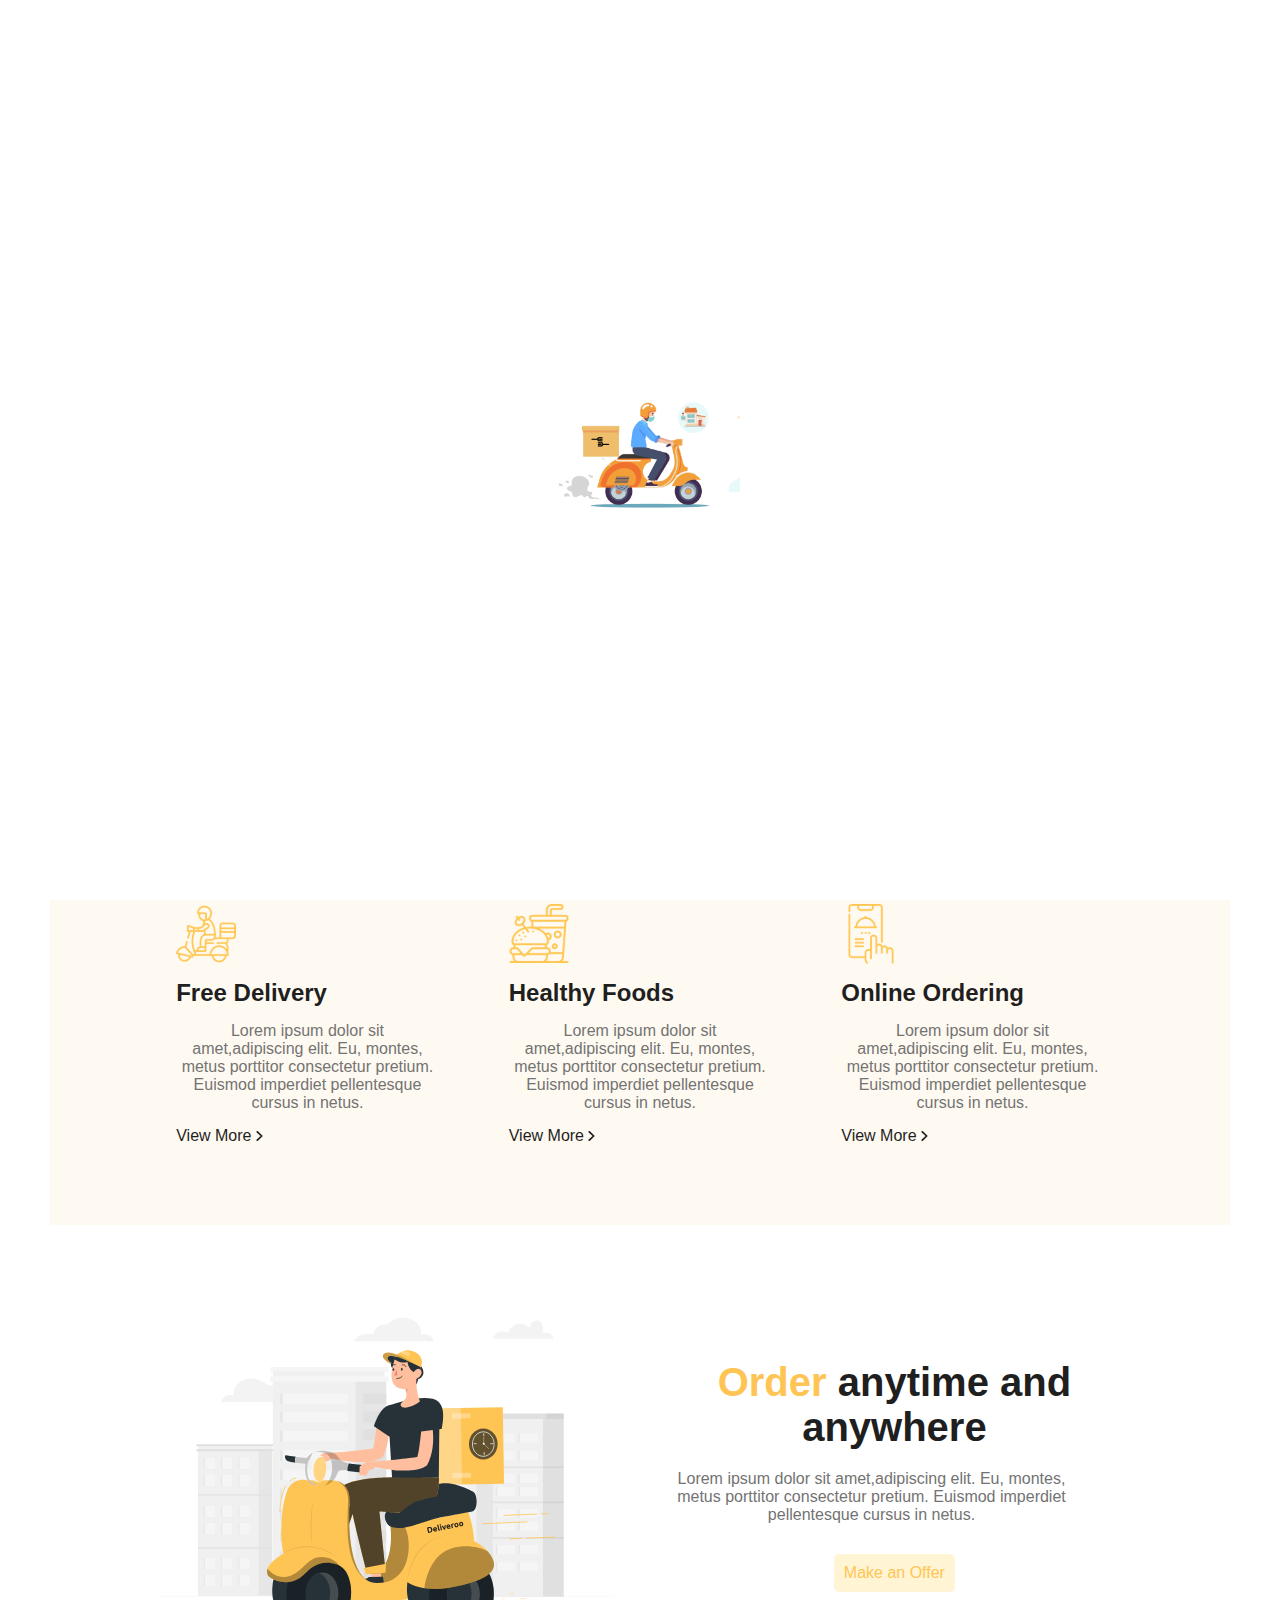
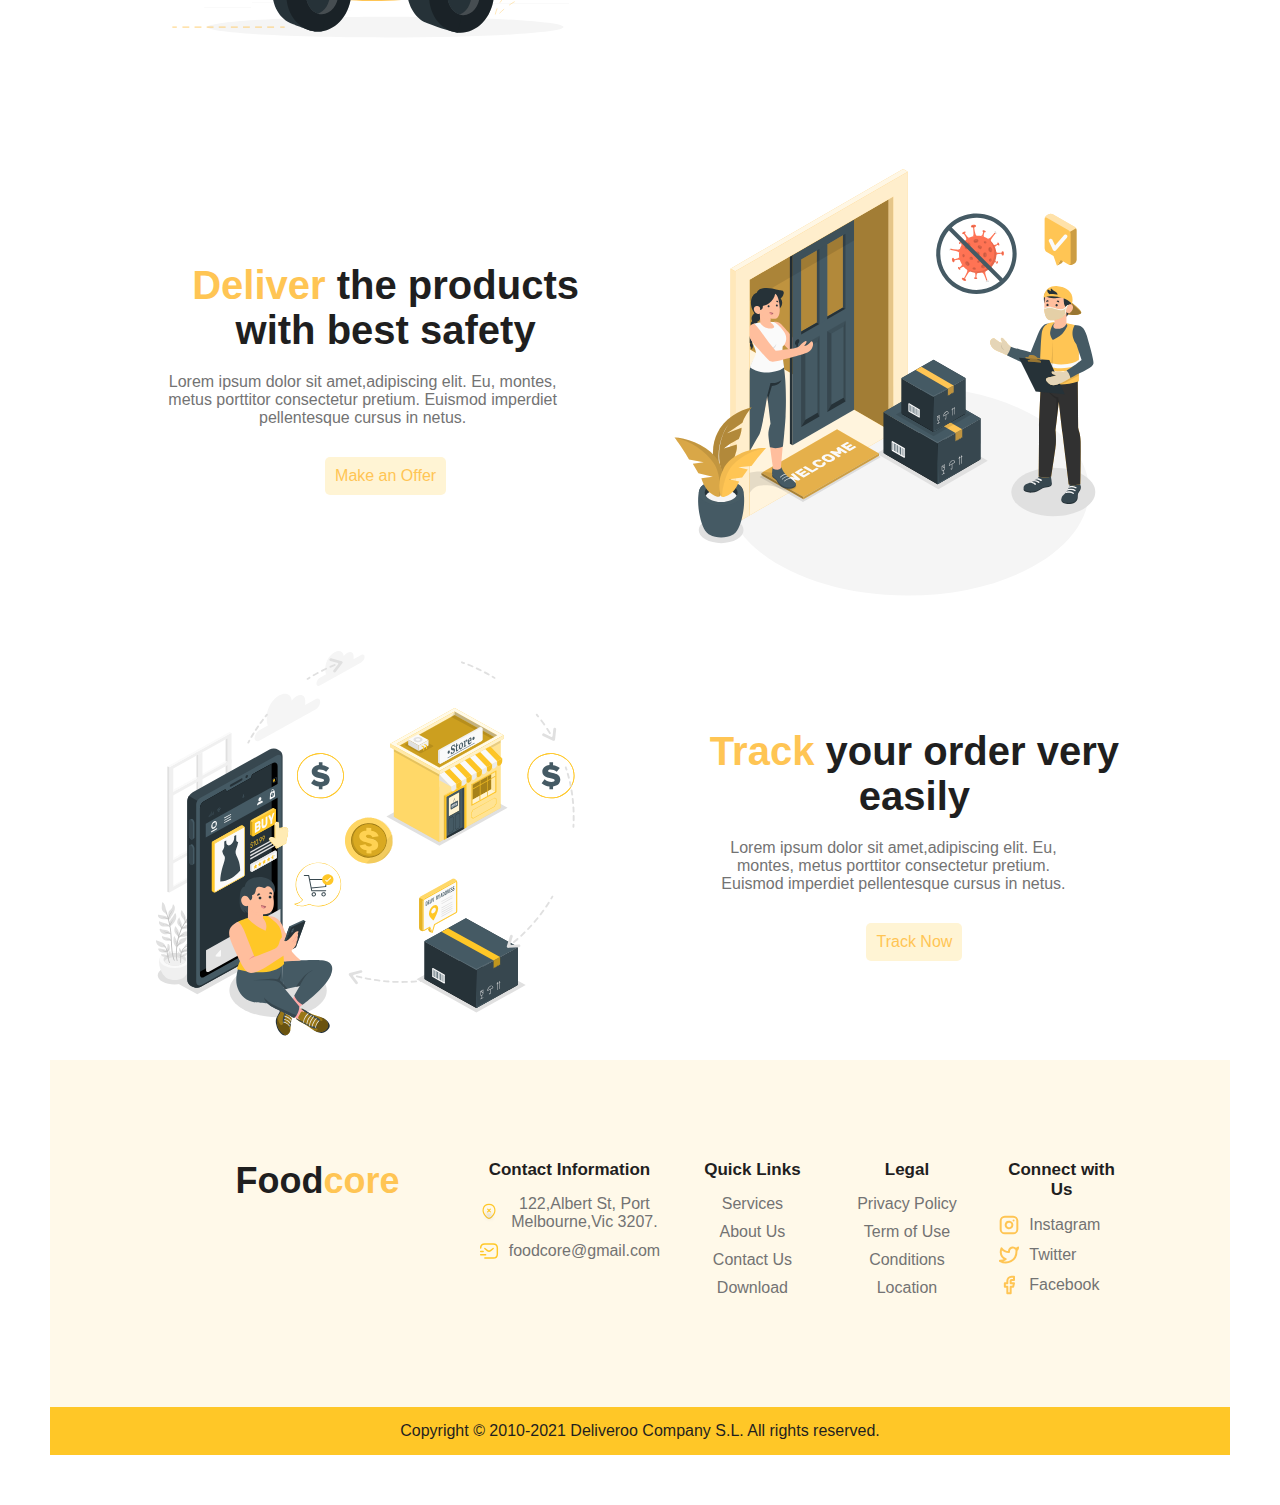
<file: index.html>
<!DOCTYPE html>
<html lang="en">
  <head>
    <meta charset="UTF-8" />
    <meta http-equiv="X-UA-Compatible" content="IE=edge" />
    <meta name="viewport" content="width=device-width, initial-scale=1.0" />
    <title>FOODCORE</title>
    <!-- StyleSheets -->
    <link rel="stylesheet" href="css/styles.css" />
  </head>
  <body>
    <!-- Preloader -->
    <div class="preloader">
      <img src="./images/preloader.gif" alt="" />
    </div>

    <header class="header">
      <a href="/" class="logo">Food<span class="yellow">Core</span></a>

      <nav class="navbar">
        <a href="#home">Home</a>
        <a href="#services">Services</a>
        <a href="#about">About Us</a>
        <a href="#contact">Contact Us</a>
        <a href="file:///C:/Users/Shyaam/Desktop/food/food/o.html" class="btn">Make an Order</a>
      </nav>

      <!-- Hamburger -->
      <div class="hamburger">
        <img src="./images/grid-outline.svg" alt="" />
      </div>
    </header>

    <!-- Home -->
    <section class="home" id="home">
      <div class="content">
        <h1>Order Your Product <span class="yellow">Easier & Faster.</span></h1>
        <p>
          FOODCORE is a leading global online food delivery marketplace,
          connecting consumers and restaurants through its platform in 24
          countries.
        </p>
        <a href="#" class="home-btn">Go to Menu</a>
      </div>
      <div class="image">
        <img src="./images/Delivery address.svg" alt="" />
      </div>
    </section>

    <!-- Services -->
    <section class="services" id="services">
      <div class="top">
        <h2><span class="yellow">Why</span> We are the Best</h2>
        <p>
          Lorem ipsum is placeholder text commonly used in the graphic, print,
          and publishing industries for previewing layouts and visual mockups.
          Lorem ipsum is placeholder.
        </p>
      </div>

      <div class="bottom">
        <div class="box">
          <img src="./images/delivery-man.svg" alt="" />
          <h4>Free Delivery</h4>
          <p>
            Lorem ipsum dolor sit amet,adipiscing elit. Eu, montes, metus
            porttitor consectetur pretium. Euismod imperdiet pellentesque cursus
            in netus.
          </p>
          <a href="#">View More <img src="./images/btn-arrow.svg" alt="" /> </a>
        </div>
        <div class="box">
          <img src="./images/fast-food.svg" alt="" />
          <h4>Healthy Foods</h4>
          <p>
            Lorem ipsum dolor sit amet,adipiscing elit. Eu, montes, metus
            porttitor consectetur pretium. Euismod imperdiet pellentesque cursus
            in netus.
          </p>
          <a href="#">View More <img src="./images/btn-arrow.svg" alt="" /> </a>
        </div>
        <div class="box">
          <img src="./images/order-food.svg" alt="" />
          <h4>Online Ordering</h4>
          <p>
            Lorem ipsum dolor sit amet,adipiscing elit. Eu, montes, metus
            porttitor consectetur pretium. Euismod imperdiet pellentesque cursus
            in netus.
          </p>
          <a href="#">View More <img src="./images/btn-arrow.svg" alt="" /> </a>
        </div>
      </div>
    </section>

    <!-- About #1 -->
    <section class="about" id="about">
      <div class="image">
        <img src="./images/illus riding.svg" alt="" />
      </div>
      <div class="content">
        <h3><span class="yellow">Order</span> anytime and anywhere</h3>
        <p>
          Lorem ipsum dolor sit amet,adipiscing elit. Eu, montes, metus
          porttitor consectetur pretium. Euismod imperdiet pellentesque cursus
          in netus.
        </p>
        <a href="#" class="btn">Make an Offer</a>
      </div>
    </section>

    <!-- About #2 -->
    <section class="about about-2">
      <div class="content">
        <h3>
          <span class="yellow">Deliver</span> the products with best safety
        </h3>
        <p>
          Lorem ipsum dolor sit amet,adipiscing elit. Eu, montes, metus
          porttitor consectetur pretium. Euismod imperdiet pellentesque cursus
          in netus.
        </p>
        <a href="#" class="btn">Make an Offer</a>
      </div>

      <div class="image">
        <img src="./images/illus deliver.svg" alt="" />
      </div>
    </section>

    <!-- About #3 -->
    <section class="about about-3" style="gap: 3rem 13rem">
      <div class="image">
        <img src="./images/buying online.svg" alt="" />
      </div>

      <div class="content">
        <h3><span class="yellow">Track</span> your order very easily</h3>
        <p>
          Lorem ipsum dolor sit amet,adipiscing elit. Eu, montes, metus
          porttitor consectetur pretium. Euismod imperdiet pellentesque cursus
          in netus.
        </p>
        <a href="#" class="btn">Track Now</a>
      </div>
    </section>



    <!-- Footer -->
    <footer class="footer">
      <div class="top">
        <div class="content">
          <a href="" class="logo">Food<span class="yellow">core</span></a>
          <p>
           
          </p>
        </div>

        <div class="links">
          <div class="link">
            <h4>Contact Information</h4>
            <div>
              <img src="./images/location-cross.svg" alt="" />
              <span>122,Albert St, Port Melbourne,Vic 3207.</span>
            </div>
            <div>
              <img src="./images/sms-tracking.svg" alt="" />
              <span>foodcore@gmail.com</span>
            </div>
          </div>

          <div class="link">
            <h4>Quick Links</h4>
            <a href="#">Services</a>
            <a href="#">About Us</a>
            <a href="#">Contact Us</a>
            <a href="#">Download</a>
          </div>

          <div class="link">
            <h4>Legal</h4>
            <a href="#">Privacy Policy</a>
            <a href="#">Term of Use</a>
            <a href="#">Conditions</a>
            <a href="#">Location</a>
          </div>

          <div class="link">
            <h4>Connect with Us</h4>
            <div>
              <img src="./images/instagram.svg" alt="" />
              <span>Instagram</span>
            </div>
            <div>
              <img src="./images/twitter.svg" alt="" />
              <span>Twitter</span>
            </div>
            <div>
              <img src="./images/facebook.svg" alt="" />
              <span>Facebook</span>
            </div>
          </div>
        </div>
      </div>
      <div class="bottom">
        <p>Copyright © 2010-2021 Deliveroo Company S.L. All rights reserved.</p>
      </div>
    </footer>

    <!-- Go To Top -->
    <div class="scroll-top">
      <img src="./images/arrow-up-outline.svg" alt="" />
    </div>
    <!-- Scripts -->
    <script src="js/m.js"></script>
  </body>
</html>
</file>
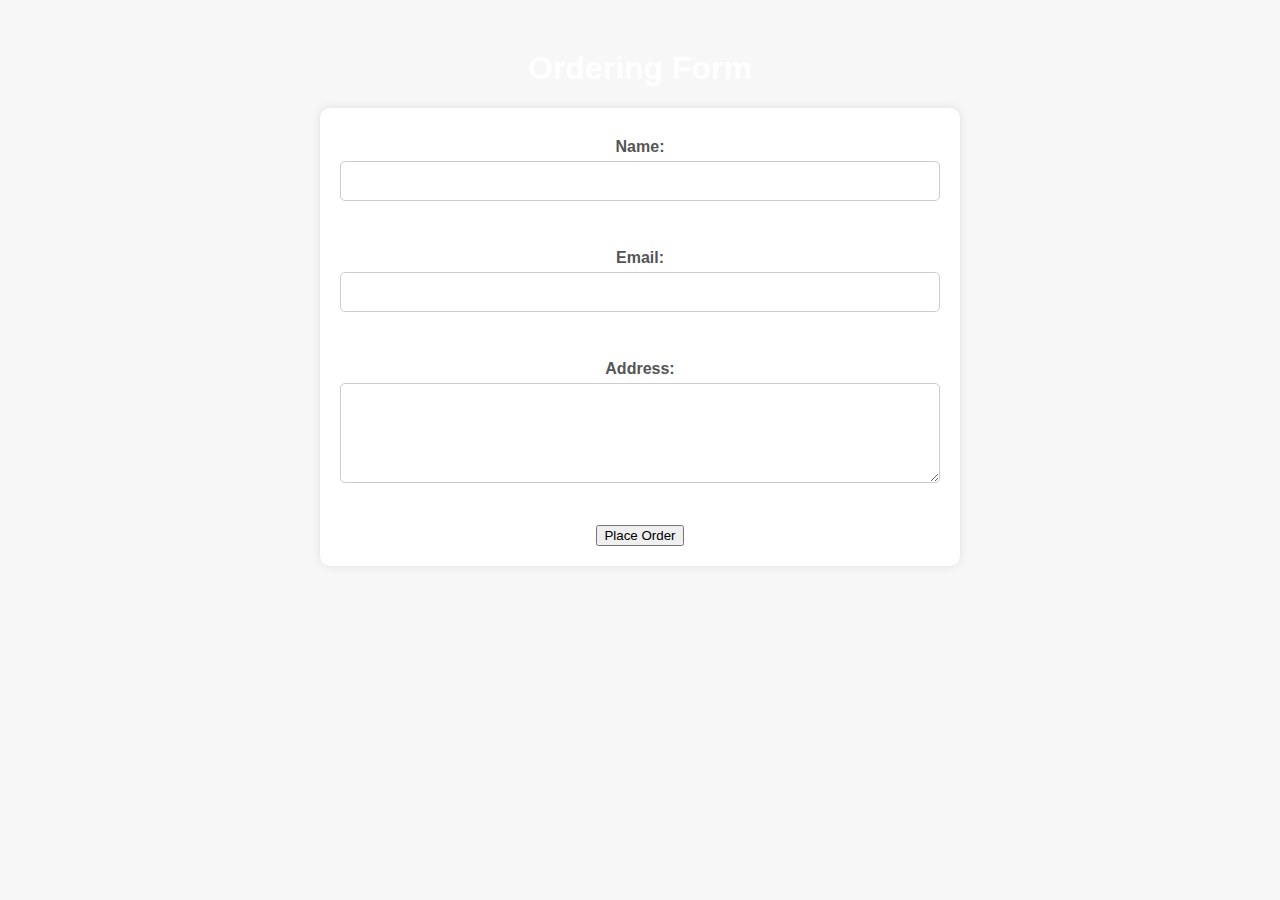
<file: mark.html>
<!DOCTYPE html>
<html lang="en">
<head>
    <meta charset="UTF-8">
    <meta name="viewport" content="width=device-width, initial-scale=1.0">
    <title>Ordering Form with Payment</title>
    <link rel="stylesheet" href="s.css">
</head>
<body>

<h1>Ordering Form</h1>

<form id="order-form">
    <label for="name">Name:</label>
    <input type="text" id="name" name="name" required><br><br>

    <label for="email">Email:</label>
    <input type="email" id="email" name="email" required><br><br>

    <label for="address">Address:</label>
    <textarea id="address" name="address" required></textarea><br><br>
    
    <button type="submit" onclick="placeOrder()">Place Order</button>
</form>
<style>
body {
  background-image: url('https://hungerbay.com/assets/images/b6.jpg');
  background-repeat: no-repeat;
  background-attachment: 100%;
  background-size: cover;
}
</style>
<script src="sc.js"></script>

</body>
</html>
</file>
<file: css/styles.css>
body {
    font-family: Arial, sans-serif;
    text-align: center;
    margin: 50px;
}

.menu-item {
    display: inline-block;
    margin: 20px;
    border: 1px solid #ccc;
    border-radius: 10px;
    padding: 10px;
    max-width: 200px;
    transition: transform 0.3s ease;
}

.menu-item:hover {
    transform: scale(1.05);
}

.menu-item img {
    max-width: 100%;
    height: auto;
}

.menu-item h2 {
    margin: 10px 0;
}

.cart {
    text-align: left;
    margin-top: 50px;
}

.cart ul {
    list-style-type: none;
    padding: 0;
}

.cart li {
    margin-bottom: 10px;
}

.cart #total-bill {
    font-weight: bold;
    margin-top: 10px;
}

input[type="number"] {
    width: 50px;
    padding: 5px;
    margin-bottom: 10px;
}

button {
    padding: 10px 20px;
    background-color: #4CAF50;
    color: white;
    border: none;
    cursor: pointer;
    border-radius: 5px;
    transition: background-color 0.3s ease;
}

button:hover {
    background-color: #45a049;
}
@import url("https://fonts.googleapis.com/css2?family=Ubuntu:wght@300;400;500;700&display=swap");

:root {
  --black: #1f1f1f;
  --white: #fff;
  --yellow: #ffc554;
  --deep-yellow: #ffc727;
  --bg-yellow: #fffaf1;
  --btn-yellow: #fff4d4;
  --footer-yellow: #fff9e9;
  --grey: #737373;
  --box-shadow: 0 0.5rem 1.5rem rgba(0, 0, 0, 0.1);
  --transition: all 0.2s linear;
}

*,
*::after,
*::before {
  box-sizing: inherit;
  margin: 0;
  padding: 0;
}

html {
  font-size: 62.5%;
  box-sizing: border-box;
}

body {
  font-family: "Ubuntu", sans-serif;
  font-size: 1.6rem;
  font-weight: 400;
  color: var(--black);
}

a {
  text-decoration: none;
  color: inherit;
}

li {
  list-style: none;
}

img {
  height: 100%;
}

section {
  padding: 2rem 9%;
}

.yellow {
  color: var(--yellow);
}

/* Header */
.header {
  position: fixed;
  top: 0;
  left: 0;
  right: 0;
  padding: 1rem 7%;
  height: 8rem;
  background: var(--white);
  display: flex;
  align-items: center;
  justify-content: space-between;
  box-shadow: var(--box-shadow);
  z-index: 1000;
}

.logo {
  font-size: 3.6rem;
  font-weight: 700;
}

.navbar a {
  font-weight: 500;
  transition: var(--transition);
  padding: 1rem;
  border-bottom: 2px solid transparent;
}

.navbar a:not(:last-child) {
  margin-right: 1rem;
}

.navbar a:hover {
  color: var(--yellow);
  border-color: var(--yellow);
}

.btn {
  display: inline-block;
  color: var(--yellow);
  background-color: var(--btn-yellow);
  padding: 1rem;
  border-radius: 0.5rem;
  transition: var(--transition);
}

.btn:hover {
  box-shadow: var(--box-shadow);
}

.header .hamburger img {
  width: 3rem;
}

.header .hamburger {
  display: none;
}

@media (max-width: 996px) {
  .logo {
    font-size: 3rem;
  }

  .navbar a {
    padding: 0.5rem;
  }

  .navbar a:not(:last-child) {
    margin-right: 0.5rem;
  }
}

@media (max-width: 768px) {
  .header .navbar {
    position: fixed;
    /* top: 9rem; */
    left: 0;
    right: 0;
    width: 90%;
    padding: 2.5rem;
    margin: 0 auto;
    box-shadow: var(--box-shadow);
    background-color: var(--white);
    text-align: center;
    border-radius: 1.5rem;
    display: flex;
    flex-direction: column;
    transition: 0.4s;
    top: -100%;
  }

  .header .navbar a:last-child {
    display: none;
  }

  .header .hamburger {
    display: block;
  }

  .navbar.show {
    top: 9rem;
  }
}

/* Home */
.home {
  padding-top: 13rem;
  display: grid;
  grid-template-columns: 1fr 1fr;
  align-items: center;
  gap: 2rem;
}

.home .image img {
  width: 100%;
}

.home .content h1 {
  font-size: 5.8rem;
  font-weight: 700;
  margin-bottom: 2rem;
}

.home .content p {
  color: var(--grey);
  font-size: 1.8rem;
  margin-bottom: 2rem;
}

.home .content .home-btn {
  display: inline-block;
  color: var(--white);
  font-weight: 500;
  border-radius: 0.5rem;
  background-color: var(--yellow);
  padding: 1rem 1.5rem;
  margin-top: 1rem;
  transition: var(--transition);
}

.home .content .home-btn:hover {
  transform: translateY(-3px);
  box-shadow: var(--box-shadow);
}

@media (max-width: 999px) {
  .home .content h1 {
    font-size: 4rem;
  }
}

@media (max-width: 768px) {
  .home .content h1 {
    font-size: 3rem;
    margin-bottom: 1.5rem;
  }

  .home .content p {
    font-size: inherit;
    margin-bottom: 1.5rem;
  }

  .home {
    grid-template-columns: 1fr;
  }

  .home .image {
    max-width: 40rem;
    margin: 0 auto;
  }
}

/* Services */
section.services {
  background-color: var(--bg-yellow);
  padding: 5rem 9%;
}

.services .top {
  text-align: center;
  margin-bottom: 5rem;
}

.services .top h2 {
  font-size: 4rem;
  margin-bottom: 1.5rem;
}

.services .top p {
  width: 80%;
  margin: 0 auto;
  font-size: 1.8rem;
  color: var(--grey);
}

.services .bottom {
  display: grid;
  grid-template-columns: repeat(auto-fit, minmax(30rem, 1fr));
  gap: 3rem;
}

.services .bottom .box {
  display: flex;
  flex-direction: column;
  align-items: flex-start;
  padding: 3rem 2rem;
  border-radius: 0.5rem;
}

.services .bottom .box:hover {
  background-color: var(--white);
  box-shadow: var(--box-shadow);
}

.services .bottom .box img {
  height: 6rem;
}

.services .bottom .box h4 {
  font-size: 2.4rem;
  margin: 1.5rem 0;
}

.services .bottom .box p {
  color: var(--grey);
  margin-bottom: 1.5rem;
}

.services .bottom .box a {
  display: inline-block;
  font-weight: 500;
}

.services .bottom .box a img {
  height: 1rem;
}

@media (max-width: 768px) {
  .services .top {
    margin-bottom: 3rem;
  }

  .services .top p {
    width: 100%;
    font-size: inherit;
  }

  .services .top h2 {
    font-size: 3rem;
    margin-bottom: 1rem;
  }

  .services .bottom .box {
    padding: 1.5rem;
  }
}

/* About */
section.about {
  display: grid;
  grid-template-columns: 1fr 1fr;
  align-items: center;
  gap: 5rem;
}

.about .image img {
  width: 100%;
}

.about .content h3 {
  font-size: 4rem;
  margin-bottom: 2rem;
}

.about .content p {
  color: var(--grey);
  width: 90%;
  margin-bottom: 3rem;
}

@media (max-width: 768px) {
  section.about {
    grid-template-columns: 1fr;
    gap: 3rem 0;
  }

  .about .image {
    width: 90%;
  }

  .about.about-2 .image {
    grid-column-start: 1;
    grid-row-start: 1;
  }

  .about .content h3 {
    font-size: 3rem;
    margin-bottom: 1rem;
  }
  .about .content p {
    width: 100%;
    margin-bottom: 2rem;
  }
}

/* App */

section.app {
  margin: 10rem 9%;
  border-radius: 0.5rem;
  background-color: var(--yellow);
  display: grid;
  grid-template-columns: 1fr 1fr;
  align-items: center;
  position: relative;
  padding: 22rem 0;
}

section.app .image {
  position: absolute;
  left: 15%;
}

section.app .image img {
  width: 100%;
}

section.app .content {
  position: absolute;
  right: 5%;
  width: 45%;
}

section.app .content h3 {
  font-size: 4rem;
  margin-bottom: 3rem;
}

section.app .content p {
  margin-bottom: 3rem;
}

section.app .content .links img {
  margin-right: 3rem;
}

@media (max-width: 1200px) {
  section.app .image {
    max-width: 20rem;
  }
}

@media (max-width: 768px) {
  section.app .image {
    display: none;
  }

  section.app {
    grid-template-columns: 1fr;
    padding: 20rem 0;
    margin: 5rem 9%;
  }

  section.app .content {
    width: 85%;
    left: 50%;
    transform: translateX(-50%);
  }

  section.app .content h3 {
    font-size: 3.5rem;
    margin-bottom: 2rem;
  }

  section.app .content .links img {
    width: 8rem;
    margin-right: 0;
  }
}

/* Footer */

.footer .top {
  background-color: var(--footer-yellow);
  padding: 10rem 9%;
  display: grid;
  grid-template-columns: 1fr 2fr;
}

.footer .top .links {
  display: grid;
  grid-template-columns: repeat(4, 1fr);
  gap: 3rem;
}

.footer .bottom {
  display: flex;
  align-items: center;
  justify-content: center;
  padding: 1.5rem 0;
  background-color: var(--deep-yellow);
}

.footer .top .content p {
  color: var(--grey);
  margin-top: 2rem;
  width: 90%;
}

.footer .top .link h4 {
  font-size: 1.7rem;
  margin-bottom: 1.5rem;
}

.footer .top .link a {
  display: inline-block;
  color: var(--grey);
  margin-bottom: 1rem;
}

.footer .top .link span {
  color: var(--grey);
}

.footer .top .link a {
  display: block;
}

.footer .top .link div {
  margin-bottom: 1rem;
  display: flex;
  align-items: center;
}

.footer .top .link div img {
  margin-right: 1rem;
}

@media (max-width: 996px) {
  .footer .top {
    padding: 5rem 9%;
    grid-template-columns: 1fr;
  }

  .footer .top .content {
    display: none;
  }
}

@media (max-width: 768px) {
  .footer .top .links {
    grid-template-columns: 1fr;
    gap: 3rem 0;
  }

  .footer .top .link {
    display: flex;
    flex-direction: column;
  }

  .footer .bottom {
    padding: 1.5rem;
  }
}

/* Preloader */
.preloader {
  position: fixed;
  top: 0;
  left: 0;
  width: 100%;
  height: 100%;
  background-color: var(--white);
  display: flex;
  align-items: center;
  justify-content: center;
  z-index: 10000000;
}

.preloader img {
  width: 20rem;
  height: 20rem;
}

/* Scroll Top */
.scroll-top {
  position: fixed;
  bottom: 10%;
  right: 3%;
  background-color: var(--deep-yellow);
  padding: 0.8rem;
  border-radius: 1rem;
  box-shadow: var(--box-shadow);
  animation: grow 1s linear infinite alternate;
  cursor: pointer;
  display: none;
}

.scroll-top img {
  width: 2.5rem;
}

@keyframes grow {
  0% {
    transform: scale(0.8);
  }
  100% {
    transform: scale(1);
  }
}

.scroll-top.show {
  display: block;
}
</file>
<file: s.css>
body {
    font-family: Arial, sans-serif;
    text-align: center;
    margin: 50px;
    background-color: #f7f7f7; /* Light gray background */
}

h1 {
    color: #FFFFFF; /* Dark text color */
}

.menu-item {
    display: inline-block;
    margin: 20px;
    border: 1px solid #ccc;
    border-radius: 10px;
    padding: 10px;
    max-width: 200px;
    transition: transform 0.3s ease;
    background-color: #fff; /* White background */
}

.menu-item:hover {
    transform: scale(1.05);
    box-shadow: 0 0 10px rgba(0, 0, 0, 0.1); /* Subtle shadow on hover */
}

.menu-item img {
    max-width: 100%;
    height: auto;
    border-radius: 5px; /* Slight border radius on images */
}

.menu-item h2 {
    margin: 10px 0;
    color: #333; /* Dark text color */
}

.menu-item p {
    color: #555; /* Slightly darker text color */
}

.menu-item input[type="number"] {
    width: 50px;
    padding: 5px;
    margin-bottom: 10px;
    border: 1px solid #ccc; /* Light gray border */
}

.menu-item button {
    padding: 10px 20px;
    background-color: #4CAF50; /* Green button background */
    color: white;
    border: none;
    cursor: pointer;
    border-radius: 5px;
    transition: background-color 0.3s ease;
}

.menu-item button:hover {
    background-color: #45a049; /* Darker green on hover */
}

.cart {
    text-align: left;
    margin-top: 50px;
    border: 2px solid #4CAF50; /* Green border for the cart */
    border-radius: 10px;
    padding: 20px;
    background-color: #fff; /* White background */
    box-shadow: 0 0 10px rgba(0, 0, 0, 0.1); /* Subtle shadow */
}

.cart:hover {
    transform: scale(1.05);
    box-shadow: 0 0 15px rgba(0, 0, 0, 0.2); /* Slightly stronger shadow on hover */
}

.cart ul {
    list-style-type: none;
    padding: 0;
}

.cart li {
    margin-bottom: 10px;
    color: #333; /* Dark text color */
    font-weight: bold;
}

.cart #total-bill {
    font-weight: bold;
    margin-top: 10px;
    font-size: 1.2em; /* Slightly larger font size */
    color: #4CAF50; /* Green text color */
}

.cart button {
    padding: 10px 20px;
    background-color: #4CAF50;
    color: white;
    border: none;
    cursor: pointer;
    border-radius: 5px;
    transition: background-color 0.3s ease;
    margin-top: 10px;
}

.cart button:hover {
    background-color: #45a049;
}
body {
    font-family: Arial, sans-serif;
    text-align: center;
    margin: 50px;
    background-color: #f7f7f7; /* Light gray background */
}

h1 {
    color: #FFFFFF; /* Dark text color */
}

form {
    max-width: 600px;
    margin: auto;
    padding: 20px;
    background-color: #fff; /* White background */
    border-radius: 10px;
    box-shadow: 0 0 10px rgba(0, 0, 0, 0.1); /* Subtle shadow */
}

label {
    font-weight: bold;
    display: block;
    margin: 10px 0 5px;
    color: #555; /* Slightly darker text color */
}

input, select, textarea {
    width: 100%;
    padding: 10px;
    margin-bottom: 20px;
    border: 1px solid #ccc; /* Light gray border */
    border-radius: 5px;
    box-sizing: border-box;
    font-size: 16px;
}

input[type="submit"] {
    background-color: #4CAF50; /* Green button background */
    color: white;
    border: none;
    cursor: pointer;
    border-radius: 5px;
    padding: 10px 20px;
    font-size: 16px;
    transition: background-color 0.3s ease;
}

input[type="submit"]:hover {
    background-color: #45a049; /* Darker green on hover */
}

textarea {
    height: 100px; /* Adjust as needed */
}
</file>
